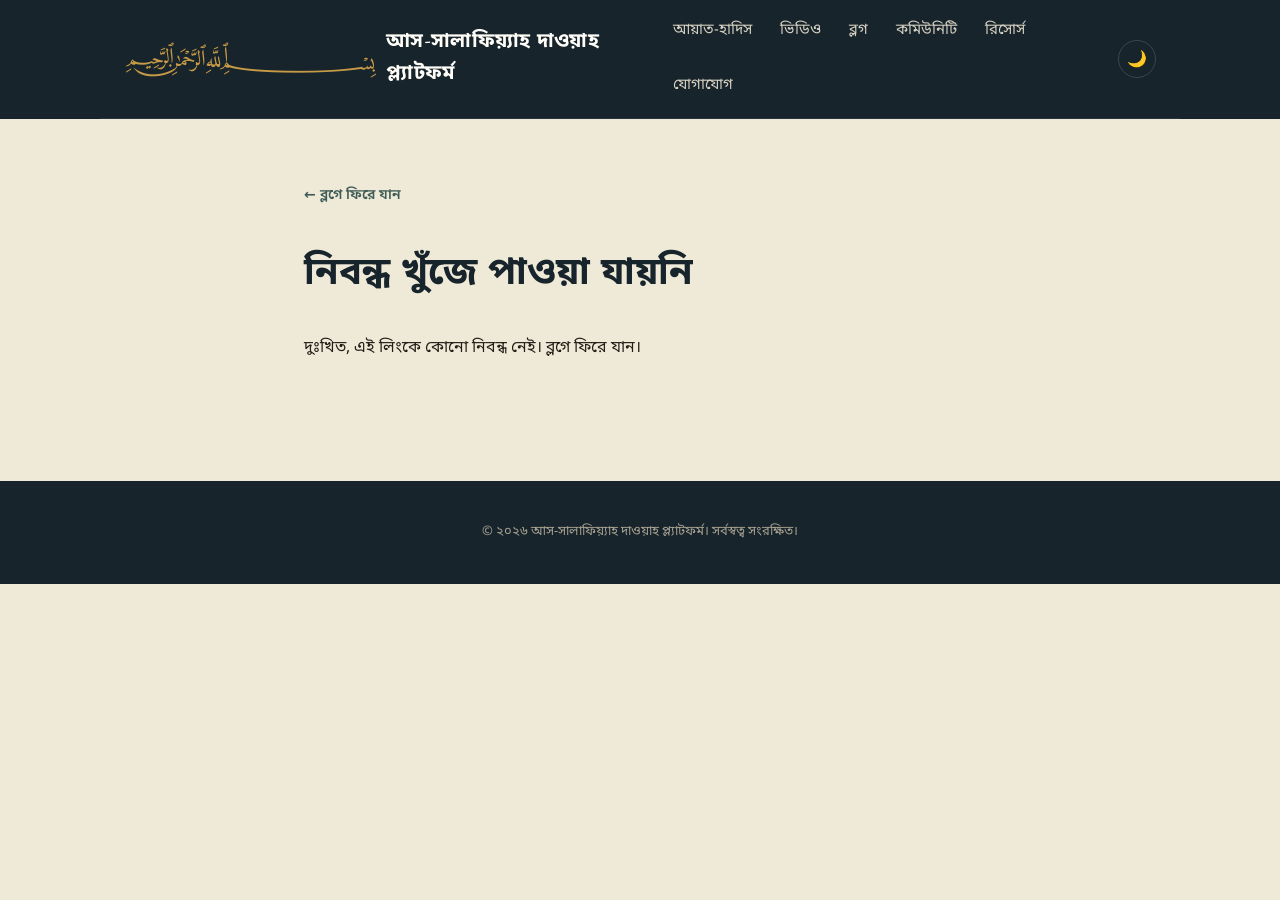
<file: article.html>
<!DOCTYPE html>
<html lang="bn">
<head>
<meta charset="UTF-8">
<meta name="viewport" content="width=device-width, initial-scale=1.0">
<title id="pageTitle">নিবন্ধ</title>
<script>
  (function () {
    try {
      var t = localStorage.getItem("site_theme_v1");
      if (!t) {
        t = window.matchMedia && window.matchMedia("(prefers-color-scheme: dark)").matches ? "dark" : "light";
      }
      document.documentElement.setAttribute("data-theme", t);
    } catch (e) { /* ignore */ }
  })();
</script>
<link rel="preconnect" href="https://fonts.googleapis.com">
<link href="https://fonts.googleapis.com/css2?family=Amiri:ital,wght@0,400;0,700;1,400&family=Noto+Sans+Bengali:wght@400;500;600;700&display=swap" rel="stylesheet">
<link rel="stylesheet" href="style.css">
</head>
<body>

  <header class="site-header">
    <div class="header-inner">
      <div class="brand">
        <span class="brand-mark" aria-hidden="true">﷽</span>
        <span class="brand-name" id="siteName">সাইটের নাম</span>
      </div>
      <nav class="main-nav" id="mainNav">
        <a href="index.html#daily">আয়াত-হাদিস</a>
        <a href="index.html#videos">ভিডিও</a>
        <a href="blog.html">ব্লগ</a>
        <a href="index.html#community">কমিউনিটি</a>
        <a href="index.html#resources">রিসোর্স</a>
        <a href="index.html#contact">যোগাযোগ</a>
      </nav>
      <div class="header-actions">
        <button class="theme-toggle" id="themeToggle" type="button" aria-label="থিম পরিবর্তন করুন">🌙</button>
        <button class="nav-toggle" id="navToggle" aria-label="মেনু খুলুন" aria-expanded="false">
          <span></span><span></span><span></span>
        </button>
      </div>
    </div>
  </header>

  <main>
    <article class="article-page">
      <a href="blog.html" class="back-link">← ব্লগে ফিরে যান</a>
      <p class="article-meta" id="articleDate"></p>
      <h1 id="articleTitle">লোড হচ্ছে...</h1>
      <div class="article-body" id="articleBody"></div>
    </article>
  </main>

  <footer class="site-footer">
    <p id="footerText">© আস-সালাফিয়্যাহ দাওয়াহ প্ল্যাটফর্ম</p>
  </footer>

  <script src="content.js"></script>
  <script src="common.js"></script>
  <script src="article.js"></script>
</body>
</html>
</file>
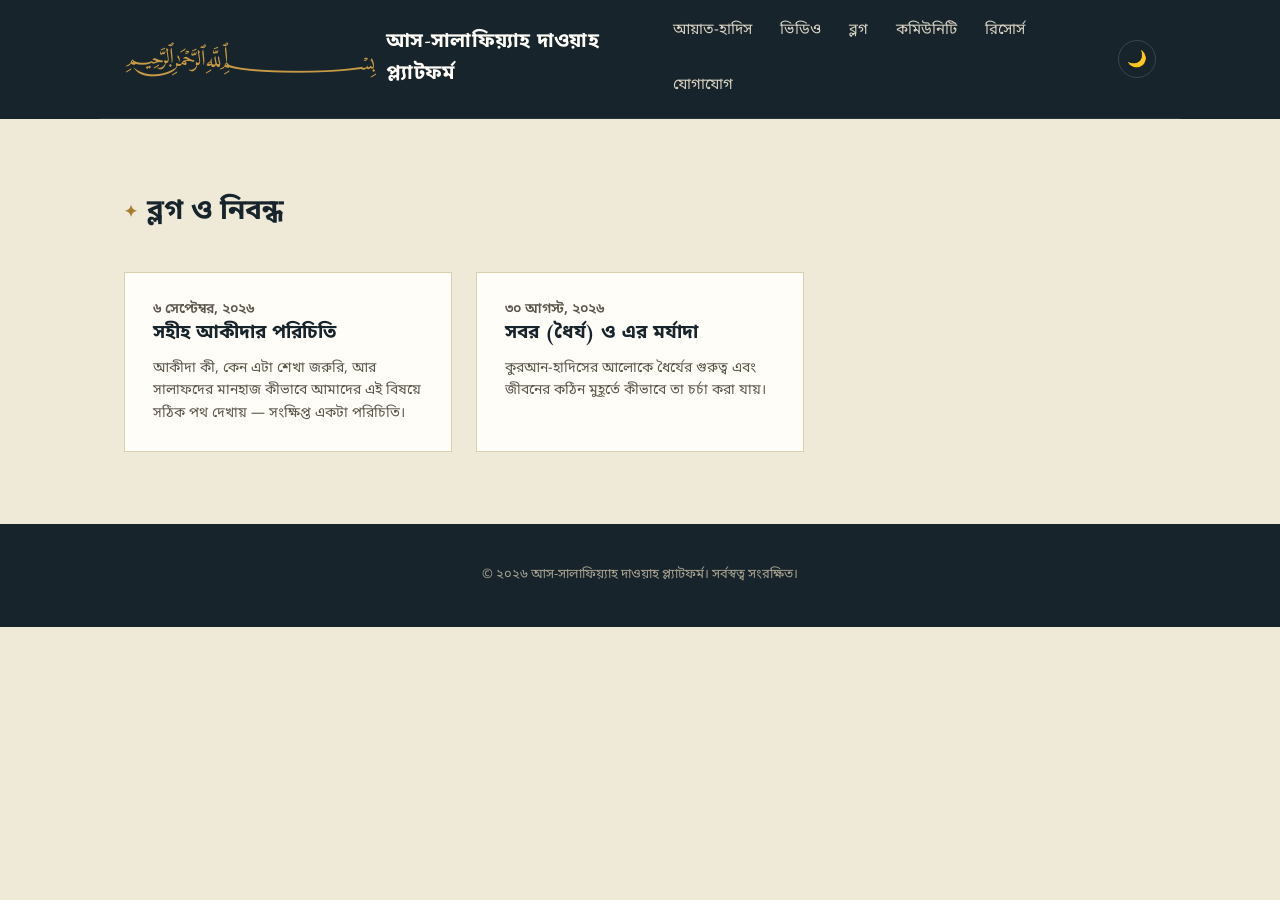
<file: blog.html>
<!DOCTYPE html>
<html lang="bn">
<head>
<meta charset="UTF-8">
<meta name="viewport" content="width=device-width, initial-scale=1.0">
<title>ব্লগ ও নিবন্ধ</title>
<script>
  (function () {
    try {
      var t = localStorage.getItem("site_theme_v1");
      if (!t) {
        t = window.matchMedia && window.matchMedia("(prefers-color-scheme: dark)").matches ? "dark" : "light";
      }
      document.documentElement.setAttribute("data-theme", t);
    } catch (e) { /* ignore */ }
  })();
</script>
<link rel="preconnect" href="https://fonts.googleapis.com">
<link href="https://fonts.googleapis.com/css2?family=Amiri:ital,wght@0,400;0,700;1,400&family=Noto+Sans+Bengali:wght@400;500;600;700&display=swap" rel="stylesheet">
<link rel="stylesheet" href="style.css">
</head>
<body>

  <header class="site-header">
    <div class="header-inner">
      <div class="brand">
        <span class="brand-mark" aria-hidden="true">﷽</span>
        <span class="brand-name" id="siteName">সাইটের নাম</span>
      </div>
      <nav class="main-nav" id="mainNav">
        <a href="index.html#daily">আয়াত-হাদিস</a>
        <a href="index.html#videos">ভিডিও</a>
        <a href="blog.html">ব্লগ</a>
        <a href="index.html#community">কমিউনিটি</a>
        <a href="index.html#resources">রিসোর্স</a>
        <a href="index.html#contact">যোগাযোগ</a>
      </nav>
      <div class="header-actions">
        <button class="theme-toggle" id="themeToggle" type="button" aria-label="থিম পরিবর্তন করুন">🌙</button>
        <button class="nav-toggle" id="navToggle" aria-label="মেনু খুলুন" aria-expanded="false">
          <span></span><span></span><span></span>
        </button>
      </div>
    </div>
  </header>

  <main>
    <section class="section">
      <div class="section-head">
        <h2>ব্লগ ও নিবন্ধ</h2>
      </div>
      <div id="articleGrid" class="article-grid"></div>
    </section>
  </main>

  <footer class="site-footer">
    <p id="footerText">© আস-সালাফিয়্যাহ দাওয়াহ প্ল্যাটফর্ম</p>
  </footer>

  <script src="content.js"></script>
  <script src="common.js"></script>
  <script src="blog.js"></script>
</body>
</html>
</file>
<file: style.css>
:root {
  --ink: #17242C;
  --ink-soft: #2E3F49;
  --sand: #EFE9D8;
  --sand-deep: #E3DAC0;
  --brass: #A67C2E;
  --brass-soft: #C79A45;
  --teal: #3E5C55;
  --teal-soft: #4F7268;
  --text: #221E17;
  --text-muted: #5B564A;
  --border: #D9CFAF;

  /* --white: always actual white/near-white — used for text
     that sits on the always-dark header/hero/buttons, in BOTH
     themes. Never redefine this to a dark color. */
  --white: #FFFDF8;

  /* --surface: card/panel background color. This is what
     changes between light and dark mode (was wrongly reusing
     --white before, which broke header text contrast). */
  --surface: #FFFDF8;

  /* --heading: color for page headings (h2/h3, article titles).
     Dark navy works on the light sand background; needs to
     flip to a light color in dark mode or it becomes invisible. */
  --heading: var(--ink);

  --font-display: "Amiri", "Noto Sans Bengali", serif;
  --font-body: "Noto Sans Bengali", system-ui, sans-serif;
}

/* ---------- Dark theme ----------
   Toggled by common.js setting data-theme="dark" on <html>.
   The header/hero always stays on the dark --ink palette by
   design (looks the same in both modes) — --white therefore
   stays constant. Only the page surface, borders and heading
   color adapt here. */
:root[data-theme="dark"] {
  --sand: #171D20;
  --sand-deep: #101517;
  --text: #EDE9DD;
  --text-muted: #A9A392;
  --surface: #1E262A;
  --border: #32403A;
  --heading: #F1ECDD;
}

* { box-sizing: border-box; }

html { scroll-behavior: smooth; }

body {
  margin: 0;
  background: var(--sand);
  color: var(--text);
  font-family: var(--font-body);
  line-height: 1.6;
  transition: background-color 0.25s ease, color 0.25s ease;
}

a { color: inherit; text-decoration: none; }

/* ---------- Header / Hero ---------- */

.site-header {
  background: var(--ink);
  color: var(--white);
}

.header-inner {
  position: sticky;
  top: 0;
  z-index: 40;
  background: var(--ink);
  max-width: 1080px;
  margin: 0 auto;
  padding: 18px 24px;
  display: flex;
  align-items: center;
  justify-content: space-between;
  gap: 24px;
  border-bottom: 1px solid rgba(255, 255, 255, 0.08);
}

.brand {
  display: flex;
  align-items: center;
  gap: 10px;
}

.brand-mark {
  font-family: var(--font-display);
  font-size: 22px;
  color: var(--brass-soft);
}

.brand-name {
  font-family: var(--font-display);
  font-size: 20px;
  font-weight: 700;
  letter-spacing: 0.3px;
}

.main-nav {
  display: flex;
  gap: 28px;
  flex-wrap: wrap;
}

.main-nav a {
  font-size: 15px;
  color: #D8D2C2;
  border-bottom: 1px solid transparent;
  padding-bottom: 2px;
  transition: border-color 0.2s ease, color 0.2s ease;
}

.main-nav a:hover {
  color: var(--white);
  border-color: var(--brass-soft);
}

.header-actions {
  display: flex;
  align-items: center;
  gap: 10px;
}

.theme-toggle {
  display: flex;
  align-items: center;
  justify-content: center;
  width: 38px;
  height: 38px;
  border-radius: 999px;
  border: 1px solid rgba(255, 255, 255, 0.15);
  background: none;
  color: var(--sand);
  font-size: 16px;
  line-height: 1;
  cursor: pointer;
  transition: border-color 0.2s ease, transform 0.15s ease;
}

.theme-toggle:hover {
  border-color: var(--brass-soft);
  transform: translateY(-1px);
}

.nav-toggle {
  display: none;
  flex-direction: column;
  justify-content: center;
  gap: 5px;
  width: 34px;
  height: 34px;
  background: none;
  border: none;
  cursor: pointer;
  padding: 0;
}

.nav-toggle span {
  display: block;
  height: 2px;
  width: 100%;
  background: var(--sand);
  border-radius: 1px;
  transition: transform 0.25s ease, opacity 0.2s ease;
}

.nav-toggle.is-open span:nth-child(1) { transform: translateY(7px) rotate(45deg); }
.nav-toggle.is-open span:nth-child(2) { opacity: 0; }
.nav-toggle.is-open span:nth-child(3) { transform: translateY(-7px) rotate(-45deg); }

.hero {
  position: relative;
  max-width: 1080px;
  margin: 0 auto;
  padding: 68px 24px 96px;
  overflow: hidden;
}

.hero-pattern {
  position: absolute;
  inset: 0;
  right: -10%;
  opacity: 0.08;
  background-image:
    repeating-linear-gradient(45deg, var(--brass-soft) 0 2px, transparent 2px 34px),
    repeating-linear-gradient(-45deg, var(--brass-soft) 0 2px, transparent 2px 34px);
  pointer-events: none;
}

.hero-content {
  position: relative;
  max-width: 620px;
}

.hero-kicker {
  font-family: var(--font-display);
  font-style: italic;
  color: var(--brass-soft);
  font-size: 18px;
  margin: 0 0 18px;
}

.hero h1 {
  font-family: var(--font-display);
  font-size: clamp(30px, 4.2vw, 44px);
  line-height: 1.32;
  margin: 0 0 20px;
  font-weight: 700;
  color: var(--white);
}

.hero-sub {
  color: #C9C3B2;
  font-size: 17px;
  max-width: 52ch;
  margin: 0 0 34px;
}

.hero-actions {
  display: flex;
  gap: 14px;
  flex-wrap: wrap;
}

/* Crenellated divider — echoes a mosque skyline silhouette between the
   dark hero and the sand-colored page below. This is the one deliberate
   ornamental flourish on the page; everything else stays quiet. */
.hero-divider {
  height: 16px;
  background-image:
    linear-gradient(135deg, transparent 50%, var(--sand) 50%),
    linear-gradient(-135deg, transparent 50%, var(--sand) 50%);
  background-size: 24px 24px, 24px 24px;
  background-position: 0 0, 12px 0;
  background-repeat: repeat-x;
  transition: background-image 0.25s ease;
}

.btn {
  display: inline-block;
  padding: 12px 26px;
  border-radius: 4px;
  font-size: 15px;
  font-weight: 600;
  border: 1px solid transparent;
  transition: background-color 0.2s ease, border-color 0.2s ease, color 0.2s ease, transform 0.15s ease;
}

.btn-primary {
  background: var(--brass);
  color: var(--white);
}

.btn-primary:hover { background: var(--brass-soft); transform: translateY(-1px); }

.btn-outline {
  border-color: #6B7680;
  color: var(--white);
}

.btn-outline:hover { border-color: var(--brass-soft); color: var(--brass-soft); }

/* ---------- Sections ---------- */

.section {
  max-width: 1080px;
  margin: 0 auto;
  padding: 72px 24px;
}

.section-alt {
  background: var(--sand-deep);
  max-width: none;
  transition: background-color 0.25s ease;
}

.section-alt > * {
  max-width: 1080px;
  margin-left: auto;
  margin-right: auto;
}

.section-head {
  display: flex;
  align-items: baseline;
  justify-content: space-between;
  gap: 16px;
  margin-bottom: 36px;
  flex-wrap: wrap;
}

.section-head h2, .contact-section h2 {
  font-family: var(--font-display);
  font-size: 28px;
  margin: 0;
  color: var(--heading);
  display: flex;
  align-items: center;
  gap: 10px;
}

.section-head h2::before, .contact-section h2::before {
  content: "✦";
  color: var(--brass);
  font-size: 16px;
}

.section-link {
  font-size: 14px;
  color: var(--teal);
  font-weight: 600;
  white-space: nowrap;
  border-bottom: 1px solid transparent;
  transition: color 0.2s ease, border-color 0.2s ease;
}

.section-link:hover { color: var(--brass); border-color: var(--brass); }

/* ---------- Daily Ayat & Hadith ---------- */

.daily-grid {
  display: grid;
  grid-template-columns: repeat(auto-fit, minmax(280px, 1fr));
  gap: 28px;
}

.daily-card {
  background: var(--surface);
  border-top: 3px solid var(--brass);
  padding: 36px 30px;
  text-align: center;
  transition: background-color 0.25s ease;
}

.daily-label {
  font-size: 13px;
  color: var(--teal);
  font-weight: 600;
  margin: 0 0 18px;
}

.daily-arabic {
  font-family: var(--font-display);
  font-size: clamp(20px, 3vw, 27px);
  line-height: 2.1;
  margin: 0 0 20px;
  color: var(--heading);
}

.daily-translation {
  font-size: 15px;
  color: var(--text-muted);
  max-width: 46ch;
  margin: 0 auto 18px;
}

.daily-ref {
  display: inline-block;
  font-size: 12px;
  color: var(--white);
  background: var(--teal);
  padding: 4px 12px;
  border-radius: 2px;
}

.daily-actions {
  display: flex;
  flex-wrap: wrap;
  justify-content: center;
  gap: 8px;
  margin-top: 22px;
}

.daily-action-btn {
  display: inline-flex;
  align-items: center;
  gap: 6px;
  font-family: inherit;
  font-size: 12px;
  font-weight: 600;
  padding: 8px 14px;
  border-radius: 999px;
  border: 1px solid var(--border);
  background: transparent;
  color: var(--text-muted);
  cursor: pointer;
  transition: border-color 0.2s ease, color 0.2s ease, background-color 0.2s ease;
}

.daily-action-btn:hover {
  border-color: var(--brass-soft);
  color: var(--brass);
}

.daily-action-btn.copied {
  border-color: var(--teal);
  color: var(--teal);
  background: rgba(62, 92, 85, 0.08);
}

/* ---------- Videos ---------- */

.video-grid {
  display: grid;
  grid-template-columns: repeat(auto-fill, minmax(260px, 1fr));
  gap: 24px;
}

.video-card {
  border: 1px solid var(--border);
  background: var(--surface);
  transition: border-color 0.2s ease, box-shadow 0.2s ease, transform 0.2s ease, background-color 0.25s ease;
}

.video-card:hover {
  border-color: var(--brass-soft);
  box-shadow: 0 10px 24px -14px rgba(23, 36, 44, 0.35);
  transform: translateY(-2px);
}

.video-thumb {
  position: relative;
  display: block;
  aspect-ratio: 16 / 9;
  background: var(--ink);
  overflow: hidden;
}

.video-thumb img {
  width: 100%;
  height: 100%;
  object-fit: cover;
  display: block;
}

.video-thumb::after {
  content: "▶";
  position: absolute;
  inset: 0;
  display: flex;
  align-items: center;
  justify-content: center;
  color: var(--white);
  font-size: 28px;
  background: rgba(23, 36, 44, 0.15);
  transition: background 0.2s ease;
}

.video-thumb:hover::after { background: rgba(23, 36, 44, 0.35); }

.video-card h3 {
  font-size: 16px;
  margin: 14px 16px 4px;
  line-height: 1.4;
  color: var(--heading);
}

.video-card p {
  font-size: 13px;
  color: var(--text-muted);
  margin: 0 16px 16px;
}

/* ---------- Blog / Articles ---------- */

.article-grid {
  display: grid;
  grid-template-columns: repeat(auto-fill, minmax(280px, 1fr));
  gap: 24px;
}

.article-card {
  display: block;
  background: var(--surface);
  border: 1px solid var(--border);
  padding: 26px 28px;
  transition: border-color 0.2s ease, box-shadow 0.2s ease, transform 0.2s ease, background-color 0.25s ease;
}

.article-card:hover {
  border-color: var(--brass-soft);
  box-shadow: 0 10px 24px -16px rgba(23, 36, 44, 0.3);
  transform: translateY(-2px);
}

.article-date {
  font-size: 12px;
  color: var(--teal);
  font-weight: 600;
  margin: 0 0 10px;
}

.article-card h3 {
  font-family: var(--font-display);
  font-size: 19px;
  margin: 0 0 10px;
  color: var(--heading);
  line-height: 1.4;
}

.article-card p {
  color: var(--text-muted);
  font-size: 14px;
  margin: 0;
  line-height: 1.6;
}

.article-page {
  max-width: 720px;
  margin: 0 auto;
  padding: 64px 24px 96px;
}

.back-link {
  display: inline-block;
  margin-bottom: 28px;
  font-size: 14px;
  color: var(--teal);
  font-weight: 600;
  transition: color 0.2s ease;
}

.back-link:hover { color: var(--brass); }

.article-meta {
  font-size: 13px;
  color: var(--teal);
  font-weight: 600;
  margin: 0 0 14px;
}

.article-page h1 {
  font-family: var(--font-display);
  font-size: clamp(26px, 4vw, 38px);
  line-height: 1.35;
  margin: 0 0 32px;
  color: var(--heading);
}

.article-body {
  font-size: 16px;
  line-height: 1.9;
  color: var(--text);
}

.article-body p {
  margin: 0 0 22px;
}

.article-body h2 {
  font-family: var(--font-display);
  font-size: 22px;
  margin: 36px 0 16px;
  color: var(--heading);
}

/* ---------- Community ---------- */

.community-grid {
  display: grid;
  grid-template-columns: repeat(auto-fit, minmax(280px, 1fr));
  gap: 32px;
}

.community-card {
  background: var(--surface);
  border-left: 3px solid var(--brass);
  padding: 26px 30px;
  transition: box-shadow 0.2s ease, background-color 0.25s ease;
}

.community-card:hover {
  box-shadow: 0 10px 24px -16px rgba(23, 36, 44, 0.3);
}

.community-card h3 {
  font-family: var(--font-display);
  font-size: 20px;
  margin: 0 0 10px;
  color: var(--heading);
}

.community-card p {
  color: var(--text-muted);
  font-size: 14px;
  margin: 0 0 18px;
}

.fb-embed { min-height: 40px; }

/* ---------- PDF list ---------- */

.pdf-list {
  list-style: none;
  margin: 0;
  padding: 0;
  border-top: 1px solid var(--border);
}

.pdf-list li {
  border-bottom: 1px solid var(--border);
}

.pdf-list a {
  display: flex;
  align-items: center;
  gap: 14px;
  padding: 16px 6px;
  font-size: 15px;
  color: var(--text);
  transition: color 0.2s ease, padding-right 0.2s ease;
}

.pdf-list a:hover { color: var(--brass); }

.pdf-icon {
  font-family: var(--font-display);
  font-size: 13px;
  color: var(--white);
  background: var(--teal);
  padding: 3px 7px;
  border-radius: 2px;
  flex-shrink: 0;
}

.pdf-size {
  margin-left: auto;
  font-size: 12px;
  color: var(--text-muted);
}

/* ---------- Contact / Footer ---------- */

.contact-section {
  text-align: left;
}

.contact-section h2 { font-size: 26px; margin: 0 0 14px; }

.contact-section p {
  color: var(--text-muted);
  margin: 0 0 20px;
}

.site-footer {
  background: var(--ink);
  color: #A9A392;
  text-align: center;
  padding: 28px 24px;
  font-size: 13px;
}

/* ---------- Responsive ---------- */

@media (max-width: 720px) {
  .nav-toggle { display: flex; }

  .main-nav {
    position: absolute;
    top: 100%;
    left: 0;
    right: 0;
    flex-direction: column;
    gap: 0;
    background: var(--ink);
    max-height: 0;
    overflow: hidden;
    transition: max-height 0.25s ease;
    border-bottom: 1px solid rgba(255, 255, 255, 0.08);
  }

  .main-nav.is-open { max-height: 320px; }

  .main-nav a {
    padding: 14px 24px;
    border-bottom: 1px solid rgba(255, 255, 255, 0.06);
  }

  .header-inner { position: relative; }
  .hero { padding: 48px 20px 64px; }
  .section { padding: 48px 20px; }
  .article-page { padding: 48px 20px 72px; }
}

/* Accessibility: visible focus */
a:focus-visible, button:focus-visible {
  outline: 2px solid var(--brass);
  outline-offset: 2px;
}

@media (prefers-reduced-motion: reduce) {
  html { scroll-behavior: auto; }
  * { transition: none !important; }
}
</file>
